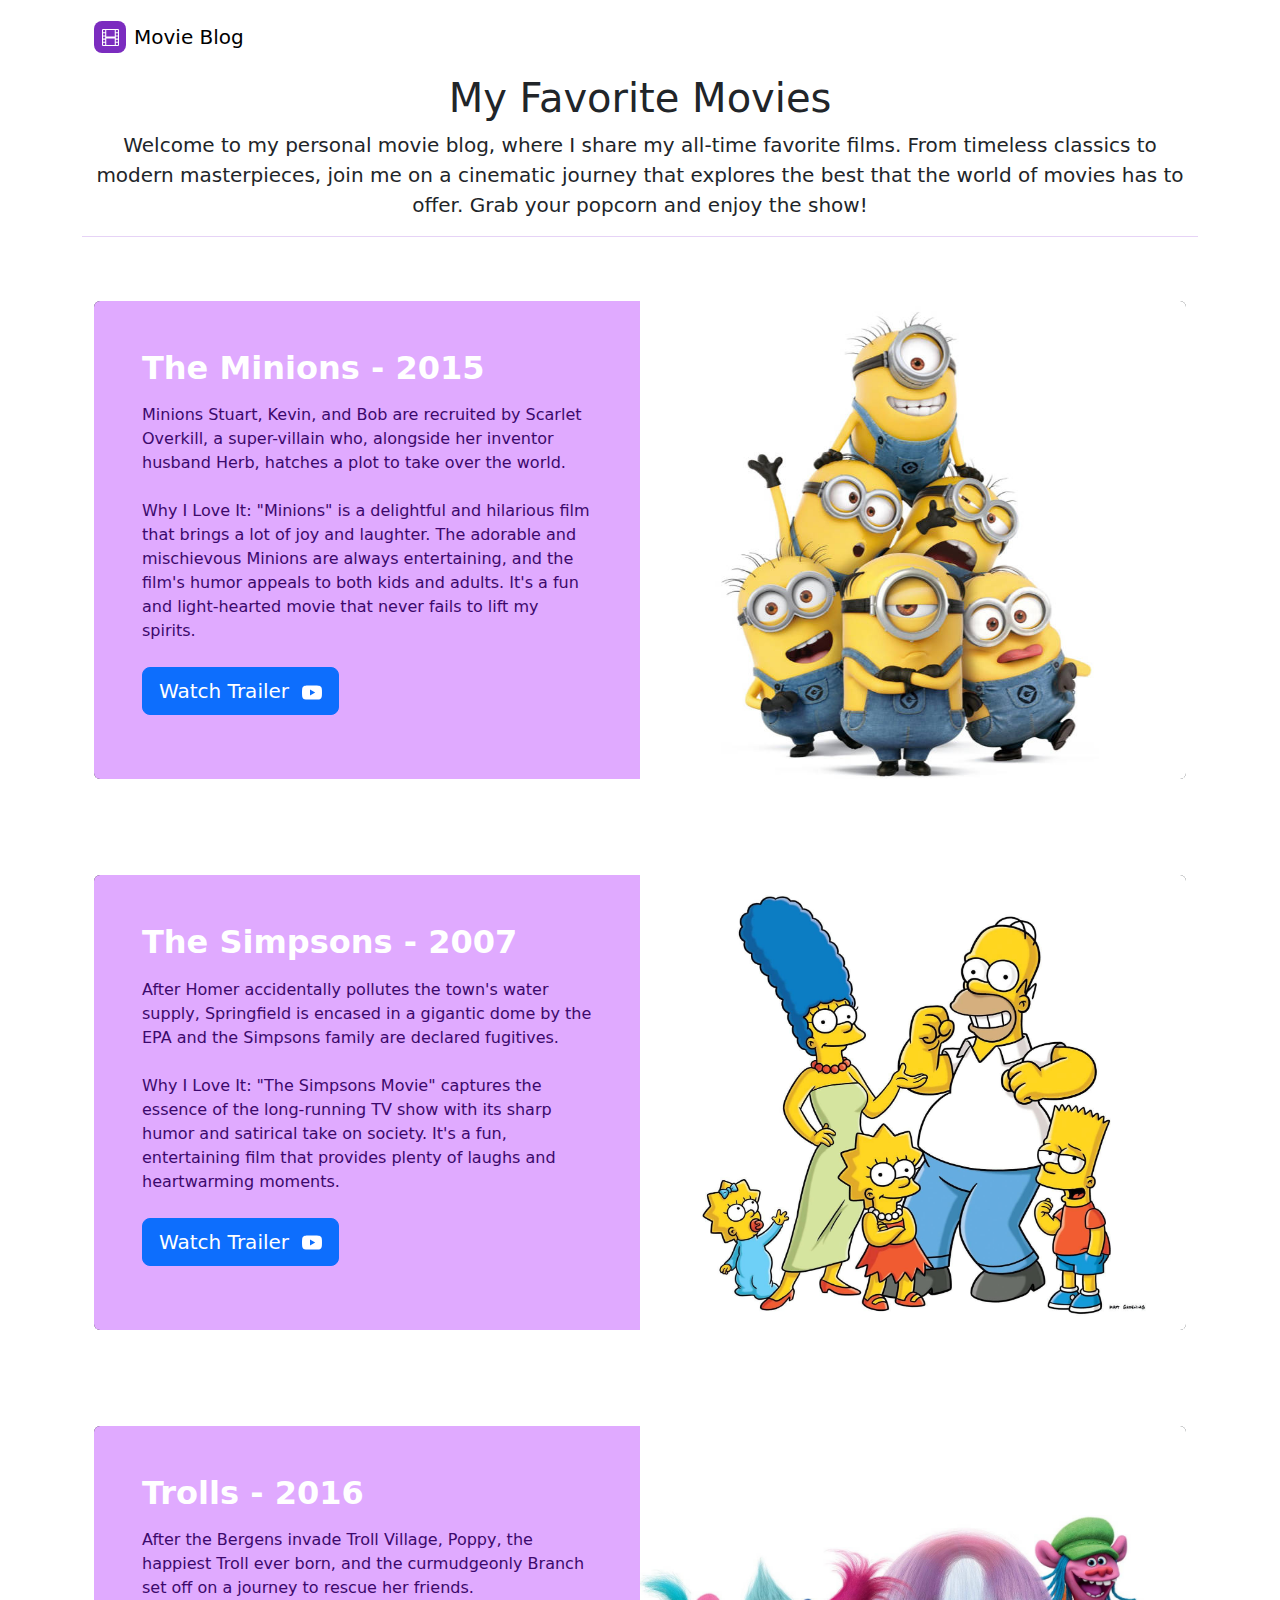
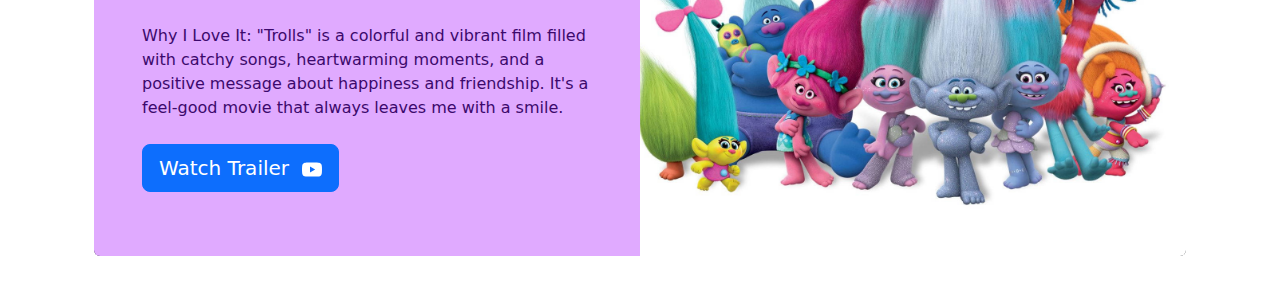
<file: index.html>
<!DOCTYPE html>
<html data-bs-theme="light" lang="en">

<head>
    <meta charset="utf-8">
    <meta name="viewport" content="width=device-width, initial-scale=1.0, shrink-to-fit=no">
    <title>Untitled</title>
    <link rel="stylesheet" href="assets/bootstrap/css/bootstrap.min.css">
    <link rel="stylesheet" href="assets/css/Banner-Heading-Image-images.css">
    <link rel="stylesheet" href="assets/css/Navbar-Right-Links-icons.css">
    <link rel="stylesheet" href="assets/css/styles.css">
</head>

<body>
    <div class="container">
        <nav class="navbar navbar-expand-md bg-body py-3">
            <div class="container"><a class="navbar-brand d-flex align-items-center" href="index.html"><span class="bs-icon-sm bs-icon-rounded bs-icon-primary d-flex justify-content-center align-items-center me-2 bs-icon" style="background: #7b2cbf;"><svg xmlns="http://www.w3.org/2000/svg" width="1em" height="1em" fill="currentColor" viewBox="0 0 16 16" class="bi bi-film" style="font-size: 17px;">
                            <path d="M0 1a1 1 0 0 1 1-1h14a1 1 0 0 1 1 1v14a1 1 0 0 1-1 1H1a1 1 0 0 1-1-1zm4 0v6h8V1zm8 8H4v6h8zM1 1v2h2V1zm2 3H1v2h2zM1 7v2h2V7zm2 3H1v2h2zm-2 3v2h2v-2zM15 1h-2v2h2zm-2 3v2h2V4zm2 3h-2v2h2zm-2 3v2h2v-2zm2 3h-2v2h2z"></path>
                        </svg></span><span>Movie Blog</span></a></div>
        </nav>
    </div>
    <div class="container">
        <div style="text-align: center;">
            <h1>My&nbsp;<span>Favorite Movies</span></h1>
            <p class="lead">Welcome to my personal movie blog, where I share my all-time favorite films. From timeless classics to modern masterpieces, join me on a cinematic journey that explores the best that the world of movies has to offer. Grab your popcorn and enjoy the show!</p>
        </div>
        <hr style="border-color: #9d4edd;">
    </div>
    <div class="container">
        <div>
            <div class="row">
                <section class="py-4 py-xl-5">
                    <div class="container">
                        <div class="bg-dark border rounded border-0 border-dark overflow-hidden">
                            <div class="row g-0">
                                <div class="col-md-6 blog-card">
                                    <div class="text-white p-4 p-md-5 blog-card">
                                        <h2 class="fw-bold text-white mb-3">The Minions -&nbsp;<span>2015</span></h2>
                                        <p class="lead mb-4 movie-info">Minions Stuart, Kevin, and Bob are recruited by Scarlet Overkill, a super-villain who, alongside her inventor husband Herb, hatches a plot to take over the world.<br><br>Why I Love It: "Minions" is a delightful and hilarious film that brings a lot of joy and laughter. The adorable and mischievous Minions are always entertaining, and the film's humor appeals to both kids and adults. It's a fun and light-hearted movie that never fails to lift my spirits.</p>
                                        <div class="my-3"><a class="btn btn-primary btn-lg me-2" role="button" href="minions-trailer.html">Watch Trailer<span>&nbsp;&nbsp;<svg xmlns="http://www.w3.org/2000/svg" width="1em" height="1em" fill="currentColor" viewBox="0 0 16 16" class="bi bi-youtube">
                                                        <path d="M8.051 1.999h.089c.822.003 4.987.033 6.11.335a2.01 2.01 0 0 1 1.415 1.42c.101.38.172.883.22 1.402l.01.104.022.26.008.104c.065.914.073 1.77.074 1.957v.075c-.001.194-.01 1.108-.082 2.06l-.008.105-.009.104c-.05.572-.124 1.14-.235 1.558a2.007 2.007 0 0 1-1.415 1.42c-1.16.312-5.569.334-6.18.335h-.142c-.309 0-1.587-.006-2.927-.052l-.17-.006-.087-.004-.171-.007-.171-.007c-1.11-.049-2.167-.128-2.654-.26a2.007 2.007 0 0 1-1.415-1.419c-.111-.417-.185-.986-.235-1.558L.09 9.82l-.008-.104A31.4 31.4 0 0 1 0 7.68v-.123c.002-.215.01-.958.064-1.778l.007-.103.003-.052.008-.104.022-.26.01-.104c.048-.519.119-1.023.22-1.402a2.007 2.007 0 0 1 1.415-1.42c.487-.13 1.544-.21 2.654-.26l.17-.007.172-.006.086-.003.171-.007A99.788 99.788 0 0 1 7.858 2h.193zM6.4 5.209v4.818l4.157-2.408z"></path>
                                                    </svg></span></a></div>
                                    </div>
                                </div>
                                <div class="col-md-6 order-first order-md-last" style="min-height: 250px;"><img class="w-100 h-100 fit-cover" src="assets/img/minions-4k-cartoon-5t6jafej8vvwg1yw.jpg"></div>
                            </div>
                        </div>
                    </div>
                </section>
            </div>
            <div class="row">
                <section class="py-4 py-xl-5">
                    <div class="container">
                        <div class="bg-dark border rounded border-0 border-dark overflow-hidden">
                            <div class="row g-0">
                                <div class="col-md-6 blog-card">
                                    <div class="text-white p-4 p-md-5 blog-card">
                                        <h2 class="fw-bold text-white mb-3">The Simpsons -&nbsp;<span>2007</span></h2>
                                        <p class="lead mb-4 movie-info">After Homer accidentally pollutes the town's water supply, Springfield is encased in a gigantic dome by the EPA and the Simpsons family are declared fugitives.<br><br>Why I Love It: "The Simpsons Movie" captures the essence of the long-running TV show with its sharp humor and satirical take on society. It's a fun, entertaining film that provides plenty of laughs and heartwarming moments.</p>
                                        <div class="my-3"><a class="btn btn-primary btn-lg me-2" role="button" href="minions-trailer.html">Watch Trailer<span>&nbsp;&nbsp;<svg xmlns="http://www.w3.org/2000/svg" width="1em" height="1em" fill="currentColor" viewBox="0 0 16 16" class="bi bi-youtube">
                                                        <path d="M8.051 1.999h.089c.822.003 4.987.033 6.11.335a2.01 2.01 0 0 1 1.415 1.42c.101.38.172.883.22 1.402l.01.104.022.26.008.104c.065.914.073 1.77.074 1.957v.075c-.001.194-.01 1.108-.082 2.06l-.008.105-.009.104c-.05.572-.124 1.14-.235 1.558a2.007 2.007 0 0 1-1.415 1.42c-1.16.312-5.569.334-6.18.335h-.142c-.309 0-1.587-.006-2.927-.052l-.17-.006-.087-.004-.171-.007-.171-.007c-1.11-.049-2.167-.128-2.654-.26a2.007 2.007 0 0 1-1.415-1.419c-.111-.417-.185-.986-.235-1.558L.09 9.82l-.008-.104A31.4 31.4 0 0 1 0 7.68v-.123c.002-.215.01-.958.064-1.778l.007-.103.003-.052.008-.104.022-.26.01-.104c.048-.519.119-1.023.22-1.402a2.007 2.007 0 0 1 1.415-1.42c.487-.13 1.544-.21 2.654-.26l.17-.007.172-.006.086-.003.171-.007A99.788 99.788 0 0 1 7.858 2h.193zM6.4 5.209v4.818l4.157-2.408z"></path>
                                                    </svg></span></a></div>
                                    </div>
                                </div>
                                <div class="col-md-6 order-first order-md-last" style="min-height: 250px;"><img class="w-100 h-100 fit-cover" src="assets/img/marge-simpson-with-the-family-8mlftv6f1o2c6zjj.jpg"></div>
                            </div>
                        </div>
                    </div>
                </section>
            </div>
            <div class="row">
                <section class="py-4 py-xl-5">
                    <div class="container">
                        <div class="bg-dark border rounded border-0 border-dark overflow-hidden">
                            <div class="row g-0">
                                <div class="col-md-6 blog-card">
                                    <div class="text-white p-4 p-md-5 blog-card">
                                        <h2 class="fw-bold text-white mb-3">Trolls -&nbsp;<span>2016</span></h2>
                                        <p class="lead mb-4 movie-info">After the Bergens invade Troll Village, Poppy, the happiest Troll ever born, and the curmudgeonly Branch set off on a journey to rescue her friends.<br><br>Why I Love It: "Trolls" is a colorful and vibrant film filled with catchy songs, heartwarming moments, and a positive message about happiness and friendship. It's a feel-good movie that always leaves me with a smile.</p>
                                        <div class="my-3"><a class="btn btn-primary btn-lg me-2" role="button" href="trolls.html">Watch Trailer<span>&nbsp;&nbsp;<svg xmlns="http://www.w3.org/2000/svg" width="1em" height="1em" fill="currentColor" viewBox="0 0 16 16" class="bi bi-youtube">
                                                        <path d="M8.051 1.999h.089c.822.003 4.987.033 6.11.335a2.01 2.01 0 0 1 1.415 1.42c.101.38.172.883.22 1.402l.01.104.022.26.008.104c.065.914.073 1.77.074 1.957v.075c-.001.194-.01 1.108-.082 2.06l-.008.105-.009.104c-.05.572-.124 1.14-.235 1.558a2.007 2.007 0 0 1-1.415 1.42c-1.16.312-5.569.334-6.18.335h-.142c-.309 0-1.587-.006-2.927-.052l-.17-.006-.087-.004-.171-.007-.171-.007c-1.11-.049-2.167-.128-2.654-.26a2.007 2.007 0 0 1-1.415-1.419c-.111-.417-.185-.986-.235-1.558L.09 9.82l-.008-.104A31.4 31.4 0 0 1 0 7.68v-.123c.002-.215.01-.958.064-1.778l.007-.103.003-.052.008-.104.022-.26.01-.104c.048-.519.119-1.023.22-1.402a2.007 2.007 0 0 1 1.415-1.42c.487-.13 1.544-.21 2.654-.26l.17-.007.172-.006.086-.003.171-.007A99.788 99.788 0 0 1 7.858 2h.193zM6.4 5.209v4.818l4.157-2.408z"></path>
                                                    </svg></span></a></div>
                                    </div>
                                </div>
                                <div class="col-md-6 order-first order-md-last" style="min-height: 250px;"><img class="w-100 h-100 fit-cover" src="assets/img/trolls-2016-movie-cast-rifn080crg3ujid7.jpg"></div>
                            </div>
                        </div>
                    </div>
                </section>
            </div>
        </div>
    </div>
    <script src="assets/bootstrap/js/bootstrap.min.js"></script>
</body>

</html>
</file>
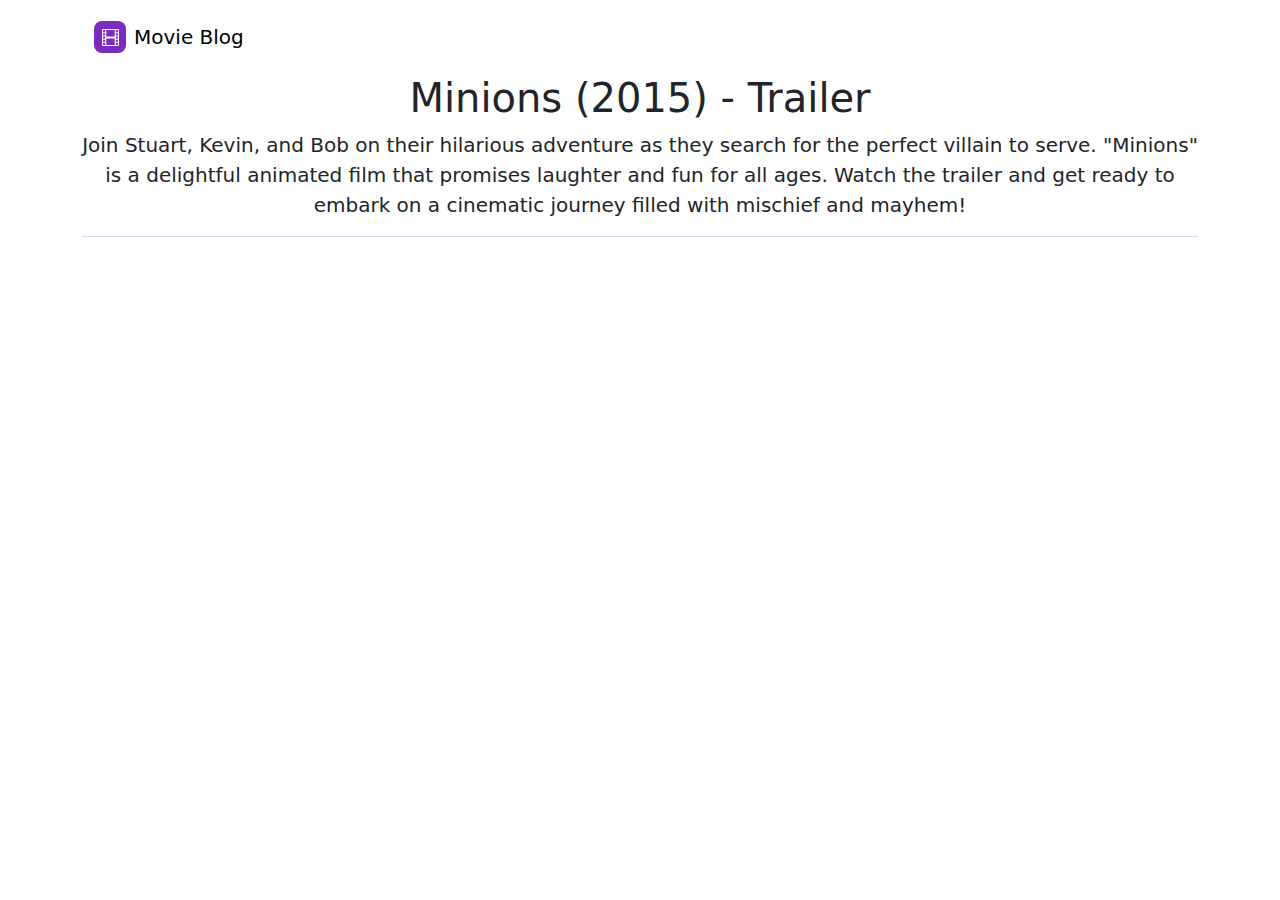
<file: minions-trailer.html>
<!DOCTYPE html>
<html data-bs-theme="light" lang="en">

<head>
    <meta charset="utf-8">
    <meta name="viewport" content="width=device-width, initial-scale=1.0, shrink-to-fit=no">
    <title>Untitled</title>
    <link rel="stylesheet" href="assets/bootstrap/css/bootstrap.min.css">
    <link rel="stylesheet" href="assets/css/Banner-Heading-Image-images.css">
    <link rel="stylesheet" href="assets/css/Navbar-Right-Links-icons.css">
    <link rel="stylesheet" href="assets/css/styles.css">
</head>

<body>
    <div class="container">
        <nav class="navbar navbar-expand-md bg-body py-3">
            <div class="container"><a class="navbar-brand d-flex align-items-center" href="index.html"><span class="bs-icon-sm bs-icon-rounded bs-icon-primary d-flex justify-content-center align-items-center me-2 bs-icon" style="background: #7b2cbf;"><svg xmlns="http://www.w3.org/2000/svg" width="1em" height="1em" fill="currentColor" viewBox="0 0 16 16" class="bi bi-film" style="font-size: 17px;">
                            <path d="M0 1a1 1 0 0 1 1-1h14a1 1 0 0 1 1 1v14a1 1 0 0 1-1 1H1a1 1 0 0 1-1-1zm4 0v6h8V1zm8 8H4v6h8zM1 1v2h2V1zm2 3H1v2h2zM1 7v2h2V7zm2 3H1v2h2zm-2 3v2h2v-2zM15 1h-2v2h2zm-2 3v2h2V4zm2 3h-2v2h2zm-2 3v2h2v-2zm2 3h-2v2h2z"></path>
                        </svg></span><span>Movie Blog</span></a></div>
        </nav>
    </div>
    <div class="container">
        <div style="text-align: center;">
            <h1>Minions (2015) - Trailer</h1>
            <p class="lead">Join Stuart, Kevin, and Bob on their hilarious adventure as they search for the perfect villain to serve. "Minions" is a delightful animated film that promises laughter and fun for all ages. Watch the trailer and get ready to embark on a cinematic journey filled with mischief and mayhem!</p>
        </div>
        <hr style="border-color: #9d4edd;">
    </div>
    <div class="container">
        <div class="text-center"><iframe allowfullscreen="" frameborder="0" src="https://www.youtube.com/embed/eisKxhjBnZ0" width="560" height="315"></iframe></div>
    </div>
    <script src="assets/bootstrap/js/bootstrap.min.js"></script>
</body>

</html>
</file>
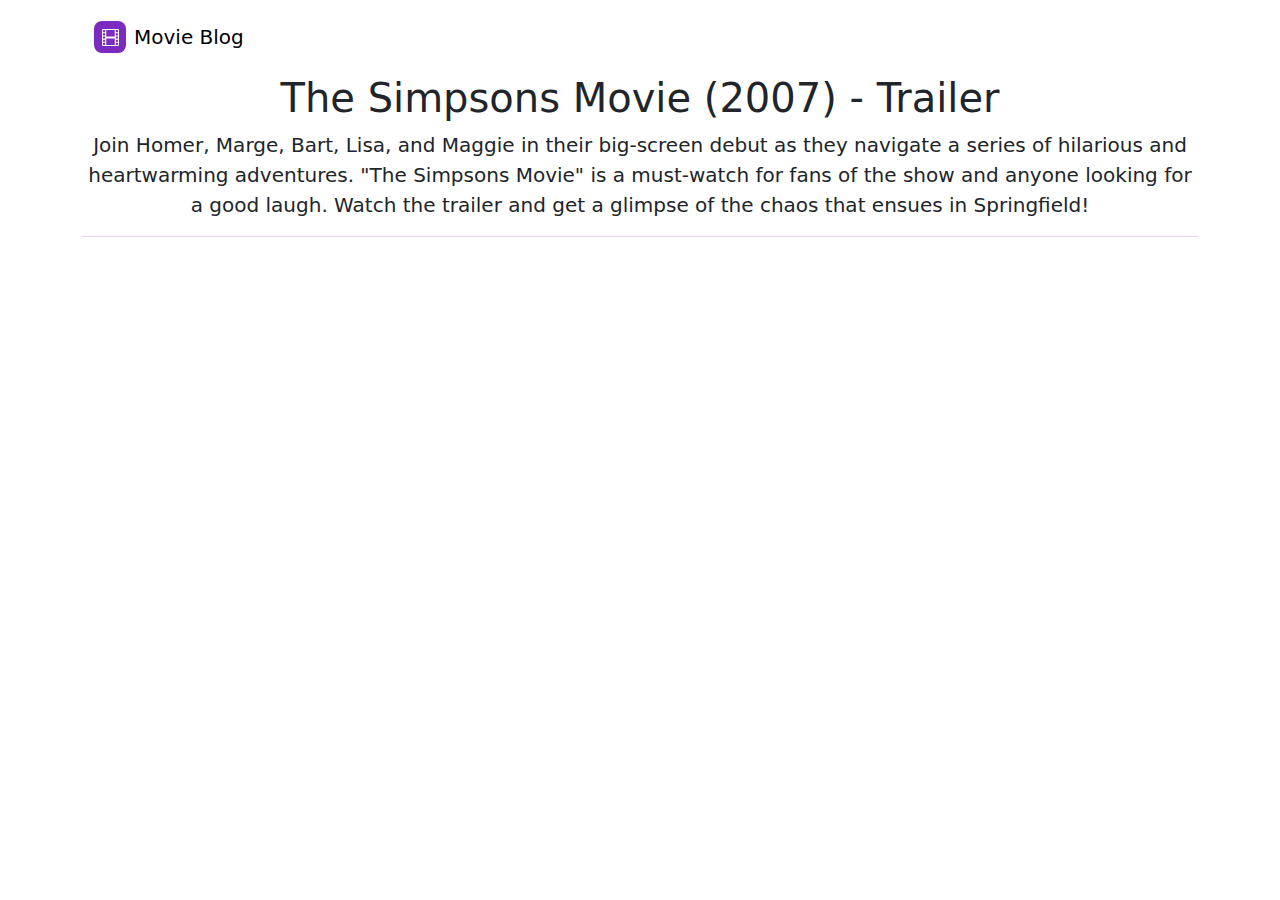
<file: simpsons.html>
<!DOCTYPE html>
<html data-bs-theme="light" lang="en">

<head>
    <meta charset="utf-8">
    <meta name="viewport" content="width=device-width, initial-scale=1.0, shrink-to-fit=no">
    <title>Untitled</title>
    <link rel="stylesheet" href="assets/bootstrap/css/bootstrap.min.css">
    <link rel="stylesheet" href="assets/css/Banner-Heading-Image-images.css">
    <link rel="stylesheet" href="assets/css/Navbar-Right-Links-icons.css">
    <link rel="stylesheet" href="assets/css/styles.css">
</head>

<body>
    <div class="container">
        <nav class="navbar navbar-expand-md bg-body py-3">
            <div class="container"><a class="navbar-brand d-flex align-items-center" href="#"><span class="bs-icon-sm bs-icon-rounded bs-icon-primary d-flex justify-content-center align-items-center me-2 bs-icon" style="background: #7b2cbf;"><svg xmlns="http://www.w3.org/2000/svg" width="1em" height="1em" fill="currentColor" viewBox="0 0 16 16" class="bi bi-film" style="font-size: 17px;">
                            <path d="M0 1a1 1 0 0 1 1-1h14a1 1 0 0 1 1 1v14a1 1 0 0 1-1 1H1a1 1 0 0 1-1-1zm4 0v6h8V1zm8 8H4v6h8zM1 1v2h2V1zm2 3H1v2h2zM1 7v2h2V7zm2 3H1v2h2zm-2 3v2h2v-2zM15 1h-2v2h2zm-2 3v2h2V4zm2 3h-2v2h2zm-2 3v2h2v-2zm2 3h-2v2h2z"></path>
                        </svg></span><span>Movie Blog</span></a></div>
        </nav>
    </div>
    <div class="container">
        <div style="text-align: center;">
            <h1>The Simpsons Movie (2007) - Trailer</h1>
            <p class="lead">Join Homer, Marge, Bart, Lisa, and Maggie in their big-screen debut as they navigate a series of hilarious and heartwarming adventures. "The Simpsons Movie" is a must-watch for fans of the show and anyone looking for a good laugh. Watch the trailer and get a glimpse of the chaos that ensues in Springfield!</p>
        </div>
        <hr style="border-color: #9d4edd;">
    </div>
    <div class="container">
        <div class="text-center"><iframe allowfullscreen="" frameborder="0" src="https://www.youtube.com/embed/HRV6tMR-SSs" width="560" height="315"></iframe></div>
    </div>
    <script src="assets/bootstrap/js/bootstrap.min.js"></script>
</body>

</html>
</file>
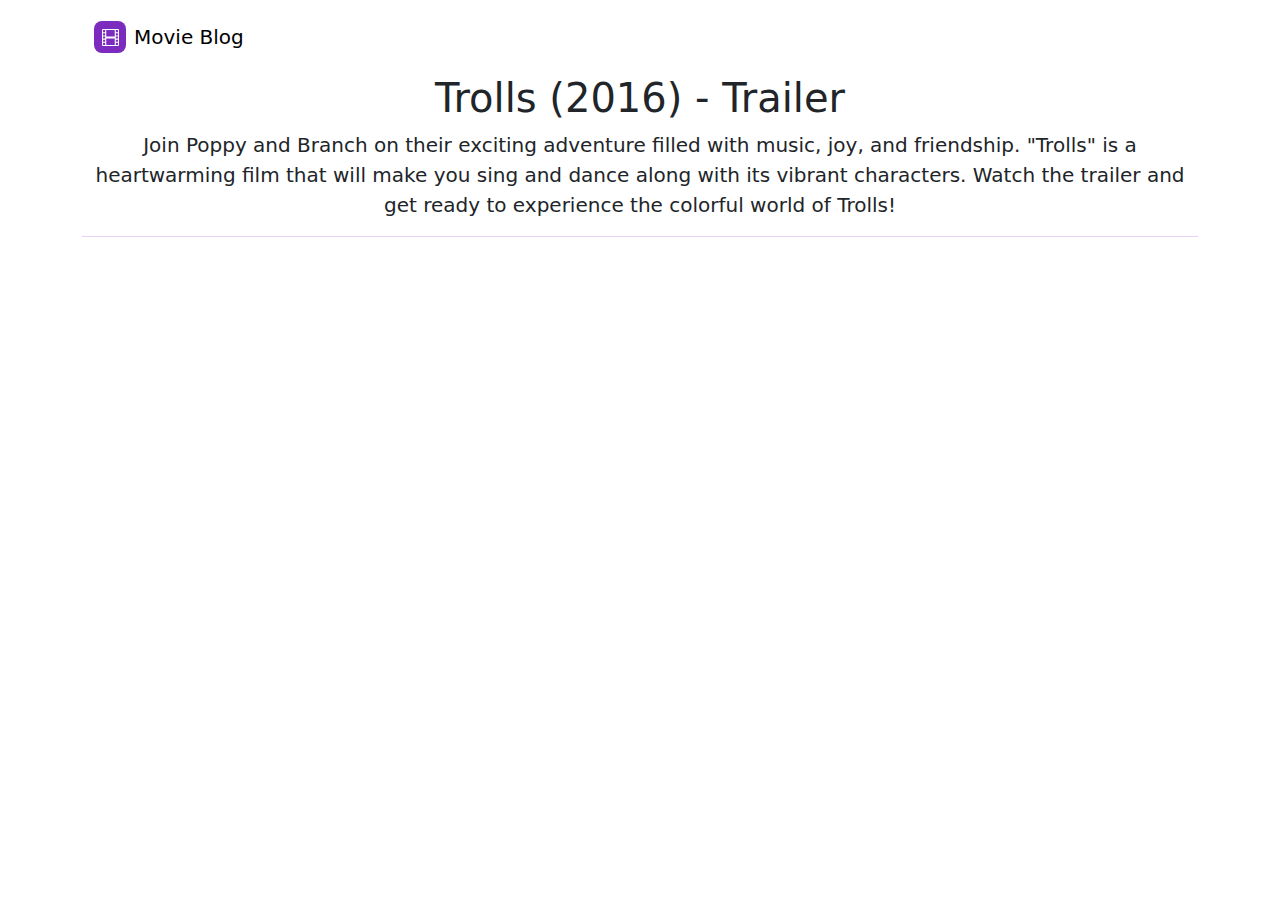
<file: trolls.html>
<!DOCTYPE html>
<html data-bs-theme="light" lang="en">

<head>
    <meta charset="utf-8">
    <meta name="viewport" content="width=device-width, initial-scale=1.0, shrink-to-fit=no">
    <title>Untitled</title>
    <link rel="stylesheet" href="assets/bootstrap/css/bootstrap.min.css">
    <link rel="stylesheet" href="assets/css/Banner-Heading-Image-images.css">
    <link rel="stylesheet" href="assets/css/Navbar-Right-Links-icons.css">
    <link rel="stylesheet" href="assets/css/styles.css">
</head>

<body>
    <div class="container">
        <nav class="navbar navbar-expand-md bg-body py-3">
            <div class="container"><a class="navbar-brand d-flex align-items-center" href="#"><span class="bs-icon-sm bs-icon-rounded bs-icon-primary d-flex justify-content-center align-items-center me-2 bs-icon" style="background: #7b2cbf;"><svg xmlns="http://www.w3.org/2000/svg" width="1em" height="1em" fill="currentColor" viewBox="0 0 16 16" class="bi bi-film" style="font-size: 17px;">
                            <path d="M0 1a1 1 0 0 1 1-1h14a1 1 0 0 1 1 1v14a1 1 0 0 1-1 1H1a1 1 0 0 1-1-1zm4 0v6h8V1zm8 8H4v6h8zM1 1v2h2V1zm2 3H1v2h2zM1 7v2h2V7zm2 3H1v2h2zm-2 3v2h2v-2zM15 1h-2v2h2zm-2 3v2h2V4zm2 3h-2v2h2zm-2 3v2h2v-2zm2 3h-2v2h2z"></path>
                        </svg></span><span>Movie Blog</span></a></div>
        </nav>
    </div>
    <div class="container">
        <div style="text-align: center;">
            <h1>Trolls (2016)&nbsp;- Trailer</h1>
            <p class="lead">Join Poppy and Branch on their exciting adventure filled with music, joy, and friendship. "Trolls" is a heartwarming film that will make you sing and dance along with its vibrant characters. Watch the trailer and get ready to experience the colorful world of Trolls!</p>
        </div>
        <hr style="border-color: #9d4edd;">
    </div>
    <div class="container">
        <div class="text-center"><iframe allowfullscreen="" frameborder="0" src="https://www.youtube.com/embed/xyjm5VQ11TQ" width="560" height="315"></iframe></div>
    </div>
    <script src="assets/bootstrap/js/bootstrap.min.js"></script>
</body>

</html>
</file>
<file: assets/css/Banner-Heading-Image-images.css>
.fit-cover {
  object-fit: cover;
}
</file>
<file: assets/css/Navbar-Right-Links-icons.css>
.bs-icon {
  --bs-icon-size: .75rem;
  display: flex;
  flex-shrink: 0;
  justify-content: center;
  align-items: center;
  font-size: var(--bs-icon-size);
  width: calc(var(--bs-icon-size) * 2);
  height: calc(var(--bs-icon-size) * 2);
  color: var(--bs-primary);
}

.bs-icon-xs {
  --bs-icon-size: 1rem;
  width: calc(var(--bs-icon-size) * 1.5);
  height: calc(var(--bs-icon-size) * 1.5);
}

.bs-icon-sm {
  --bs-icon-size: 1rem;
}

.bs-icon-md {
  --bs-icon-size: 1.5rem;
}

.bs-icon-lg {
  --bs-icon-size: 2rem;
}

.bs-icon-xl {
  --bs-icon-size: 2.5rem;
}

.bs-icon.bs-icon-primary {
  color: var(--bs-white);
  background: var(--bs-primary);
}

.bs-icon.bs-icon-primary-light {
  color: var(--bs-primary);
  background: rgba(var(--bs-primary-rgb), .2);
}

.bs-icon.bs-icon-semi-white {
  color: var(--bs-primary);
  background: rgba(255, 255, 255, .5);
}

.bs-icon.bs-icon-rounded {
  border-radius: .5rem;
}

.bs-icon.bs-icon-circle {
  border-radius: 50%;
}
</file>
<file: assets/css/styles.css>
.blog-card {
  background: #E0AAFF;
}

.movie-info {
  font-size: 16px;
  color: #3c096c;
}
</file>
